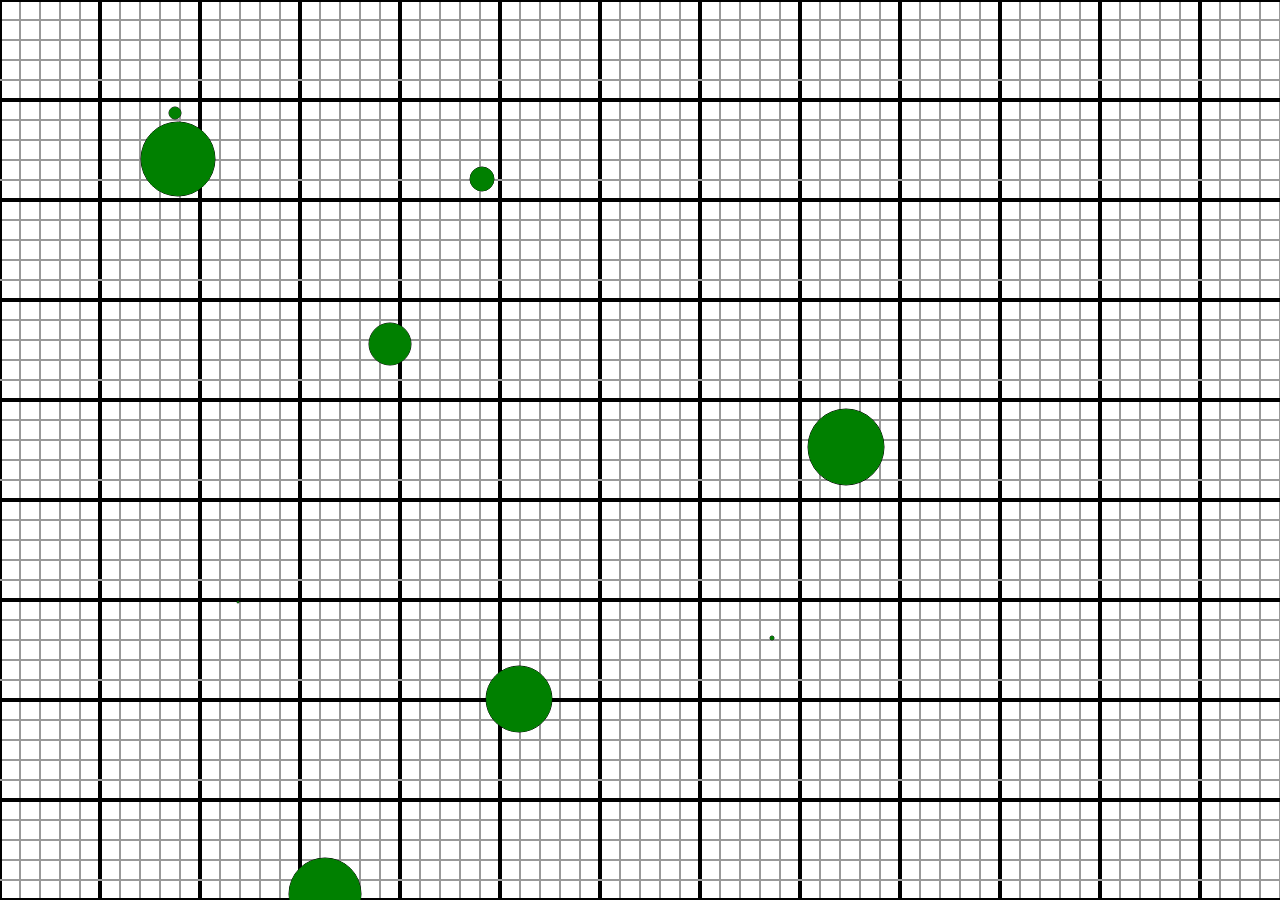
<file: 02_cirkels/index.html>
<!DOCTYPE html>
<html lang="en">
<head>
    <meta charset="UTF-8">
    <link rel="stylesheet" href="style.css">
    <meta name="viewport" content="width=device-width, initial-scale=1.0">
    <meta http-equiv="X-UA-Compatible" content="ie=edge">
    <title>02_cirkels</title>
</head>
<body>
    <canvas id="canvas"></canvas>
    <script src="script.js"></script>
</body>
</html>
</file>
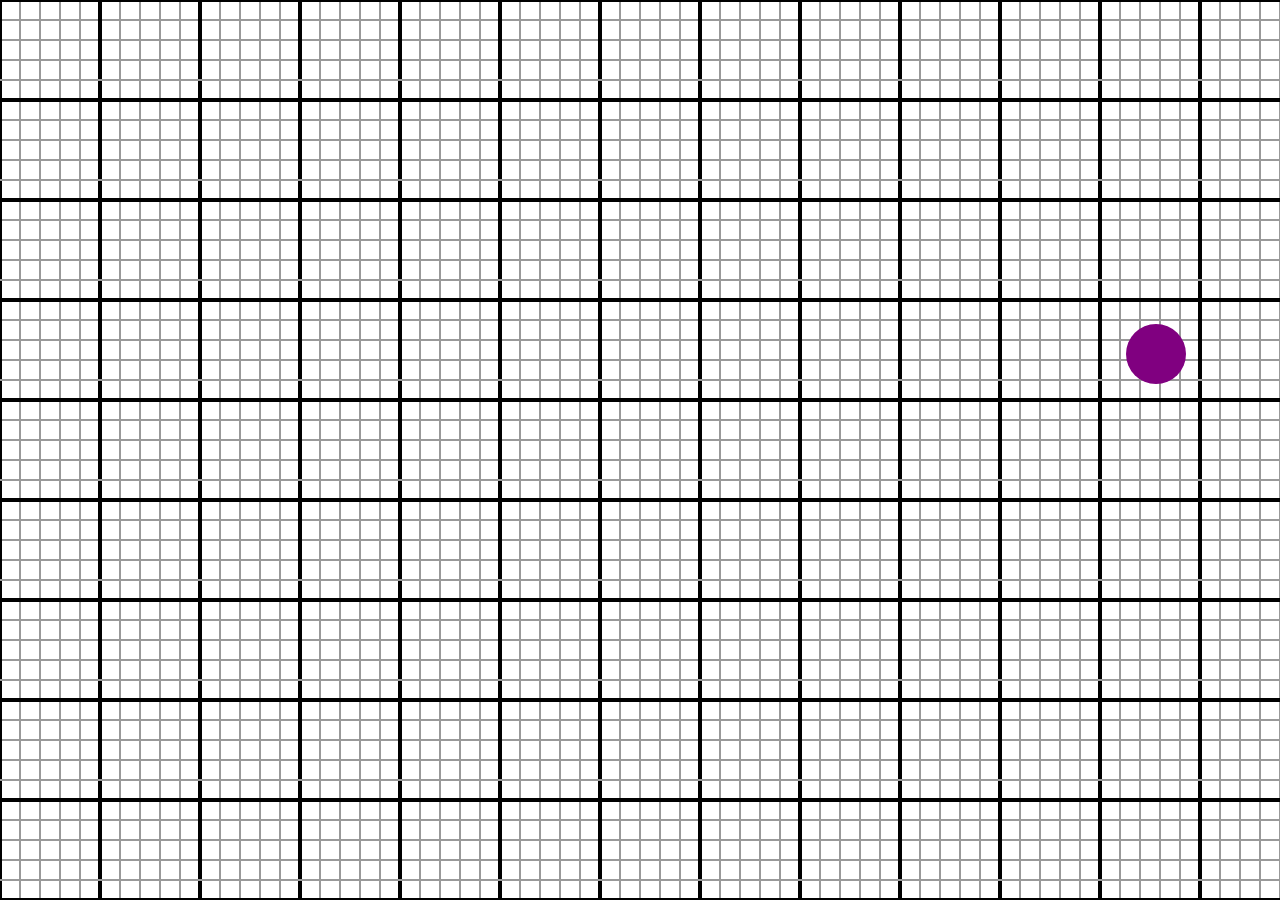
<file: 03_cirkelObject/index.html>
<!DOCTYPE html>
<html lang="en">
<head>
    <meta charset="UTF-8">
    <link rel="stylesheet" href="style.css">
    <meta name="viewport" content="width=device-width, initial-scale=1.0">
    <meta http-equiv="X-UA-Compatible" content="ie=edge">
    <title>01_huisje</title>
</head>
<body>
    <canvas id="canvas"></canvas>
    <script src="script.js"></script>
</body>
</html>
</file>
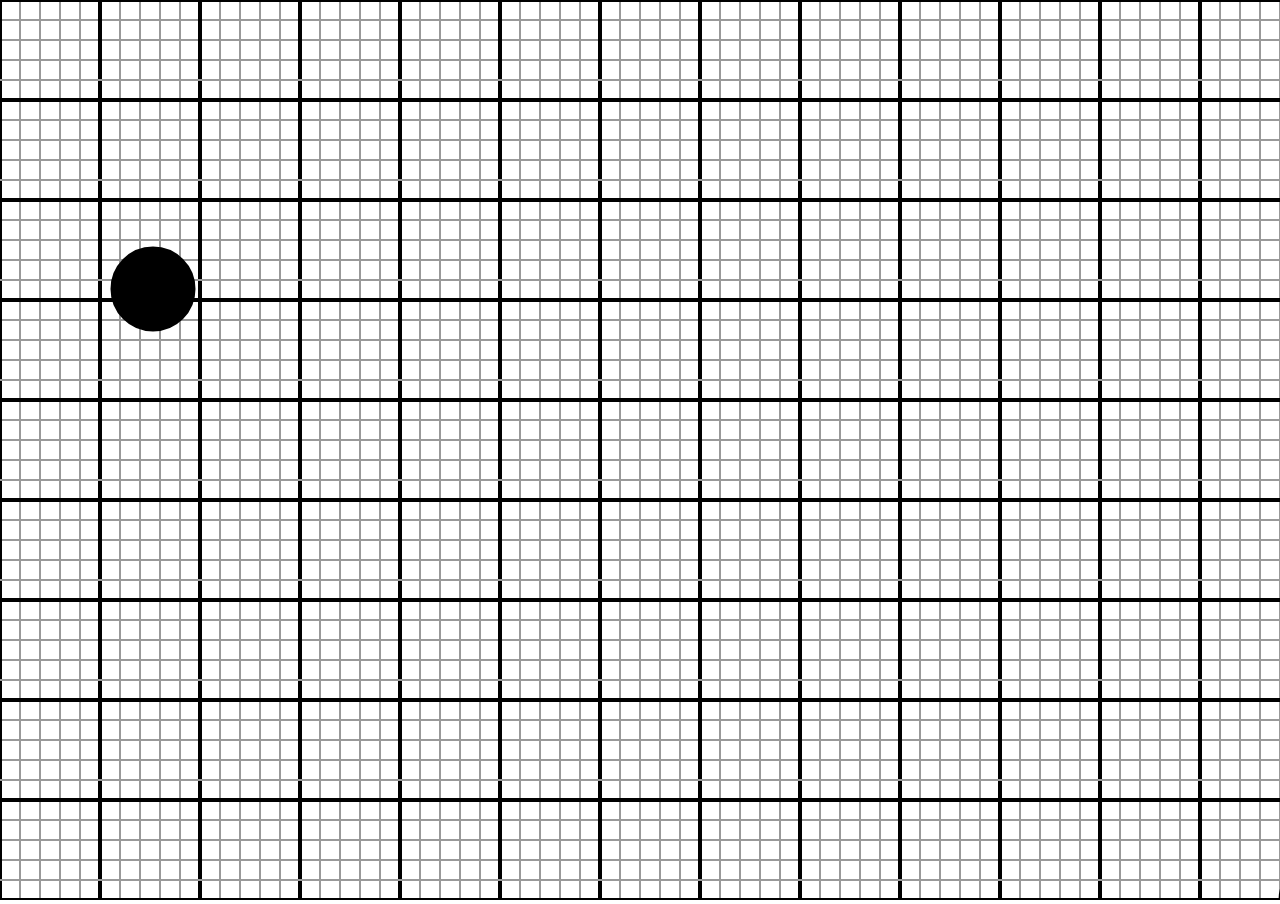
<file: 04_cirkelArray/index.html>
<!DOCTYPE html>
<html lang="en">
<head>
    <meta charset="UTF-8">
    <link rel="stylesheet" href="style.css">
    <meta name="viewport" content="width=device-width, initial-scale=1.0">
    <meta http-equiv="X-UA-Compatible" content="ie=edge">
    <title>02_circles</title>
</head>
<body>
    <canvas id="canvas"></canvas>
    <script src="script.js"></script>
</body>
</html>
</file>
<file: 02_cirkels/style.css>
body{
    margin:0;
    padding: 0;
    overflow: hidden;
}

canvas{
    background-image: url(grid.png);
}
</file>
<file: 03_cirkelObject/style.css>
body{
    margin:0;
    padding: 0;
    overflow: hidden;
}

canvas{
    background-image: url(grid.png);
}
</file>
<file: 04_cirkelArray/style.css>
body{
    margin:0;
    padding: 0;
    overflow: hidden;
}

canvas{
    background-image: url(grid.png);
}
</file>
